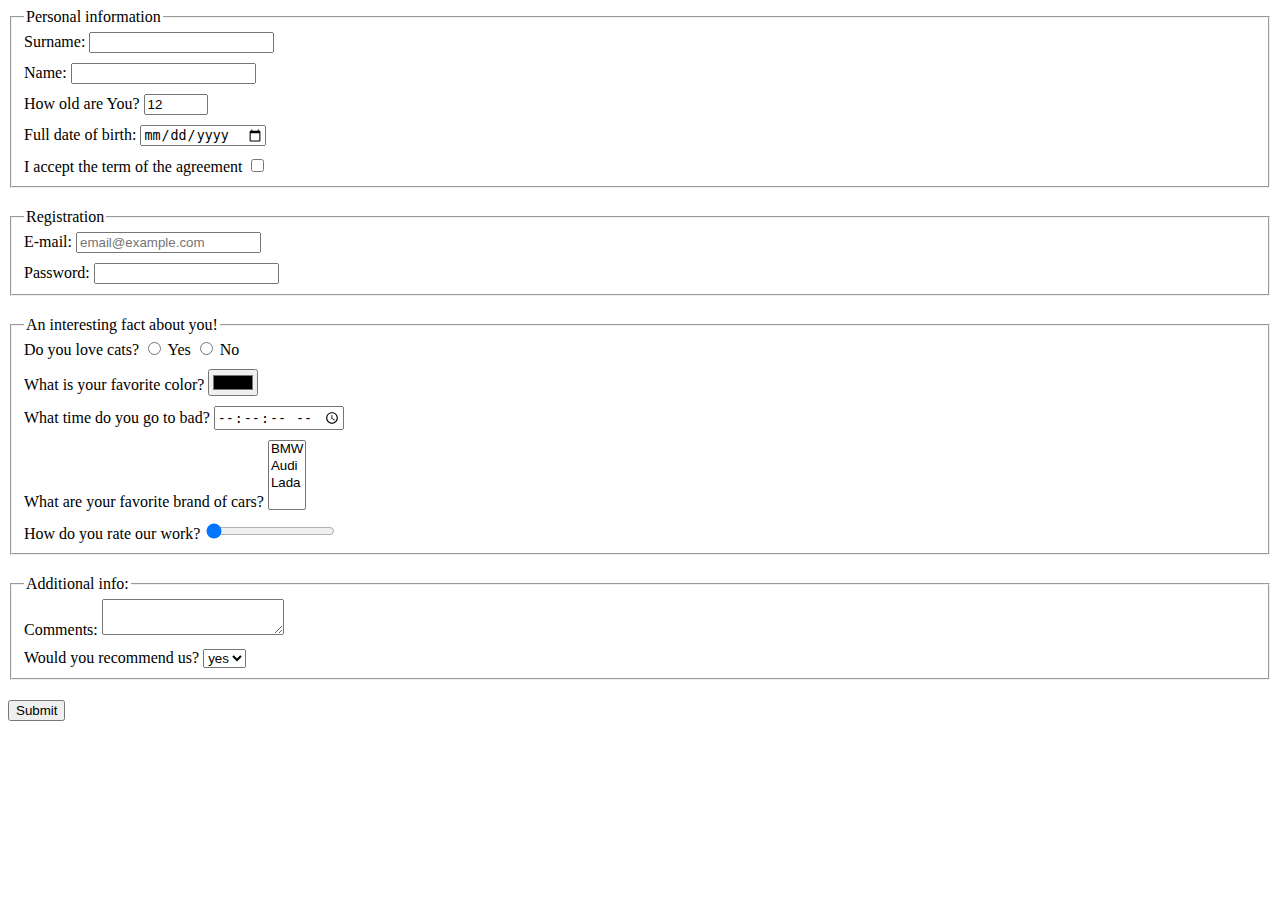
<file: index.html>
<!doctype html><html lang="en"><head><meta charset="UTF-8"><meta name="viewport" content="width=device-width, user-scalable=no, initial-scale=1.0, maximum-scale=1.0, minimum-scale=1.0"><meta http-equiv="X-UA-Compatible" content="ie=edge"><title>HTML Form</title><link rel="stylesheet" href="style.5fc64da5.css"></head><body> <form action="https://mate-academy-form-lesson.herokuapp.com/create-application" method="post"> <fieldset class="group-distance"> <legend>Personal information</legend> <div class="distance"> <label for="surname"> Surname: <input type="text" name="surname" id="surname" autocomplete="off" required> </label> </div> <div class="distance"> <label for="name"> Name: <input type="text" name="name" id="name" autocomplete="off" required> </label> </div> <div class="distance"> <label for="age"> How old are You? <input type="number" name="age" id="age" min="1" max="100" value="12"> </label> </div> <div class="distance"> <label for="dataOfBirth"> Full date of birth: <input type="date" name="dataOfBirth" id="dataOfBirth"> </label> </div> <div class="distance-last"> <label for="termOfAgreement"> I accept the term of the agreement <input type="checkbox" name="termOfAgreement"> </label> </div> </fieldset> <fieldset class="group-distance"> <legend>Registration</legend> <div class="distance"> <label for="email"> E-mail: <input type="email" name="email" id="email" placeholder="email@example.com"> </label> </div> <div class="distance-last"> <label for="password"> Password: <input type="password" name="password" id="password" required> </label> </div> </fieldset> <fieldset class="group-distance"> <legend>An interesting fact about you!</legend> <div class="distance"> <label for="loveCats"> Do you love cats? <input type="radio" name="yes" id="yes"> Yes <input type="radio" name="no" id="no"> No </label> </div> <div class="distance"> <label for="color"> What is your favorite color? <input type="color" name="color" id="color"> </label> </div> <div class="distance"> <label for="time"> What time do you go to bad? <input type="time" name="time" step="2"> </label> </div> <div class="distance"> <label for="carBrend"> What are your favorite brand of cars? <select name="carBrend" multiple> <option value="BMW">BMW</option> <option value="Audi">Audi</option> <option value="Lada">Lada</option> </select> </label> </div> <div class="distance-last"> <label for="rateOurWork"> How do you rate our work? <input type="range" name="rateOurWork" id="rateOurWork" min="1" max="10" value="1"> </label> </div> </fieldset> <fieldset class="group-distance"> <legend>Additional info:</legend> <div class="distance"> <label for="comments"> Comments: <textarea name="comments" id="comments"></textarea> </label> </div> <div class="distance-last"> <label for="recommendation"> Would you recommend us? <select name="recommendation" id="recommendation"> <option value="yes">yes</option> <option value="no">no</option> </select> </label> </div> </fieldset> <button class="btn" type="submit">Submit</button> </form> <script type="text/javascript" src="main.e97352c4.js"></script> </body></html>
</file>
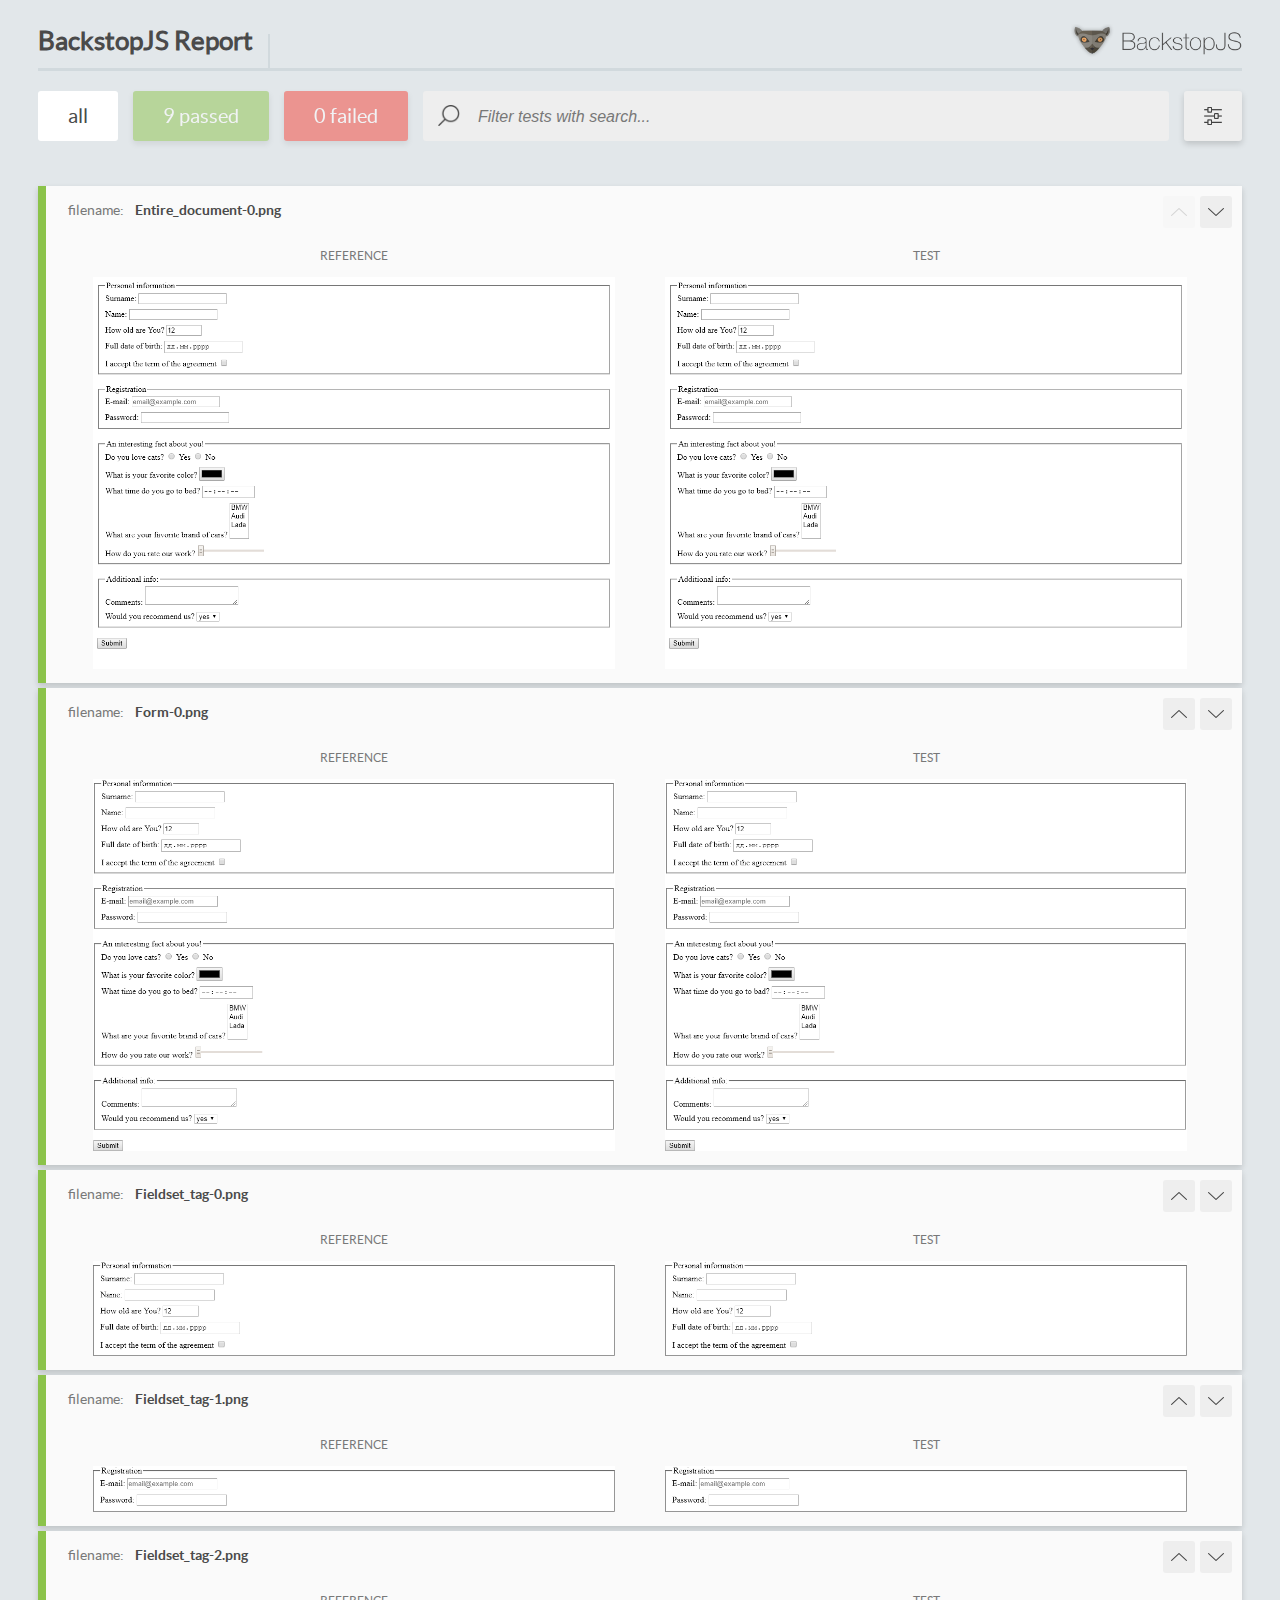
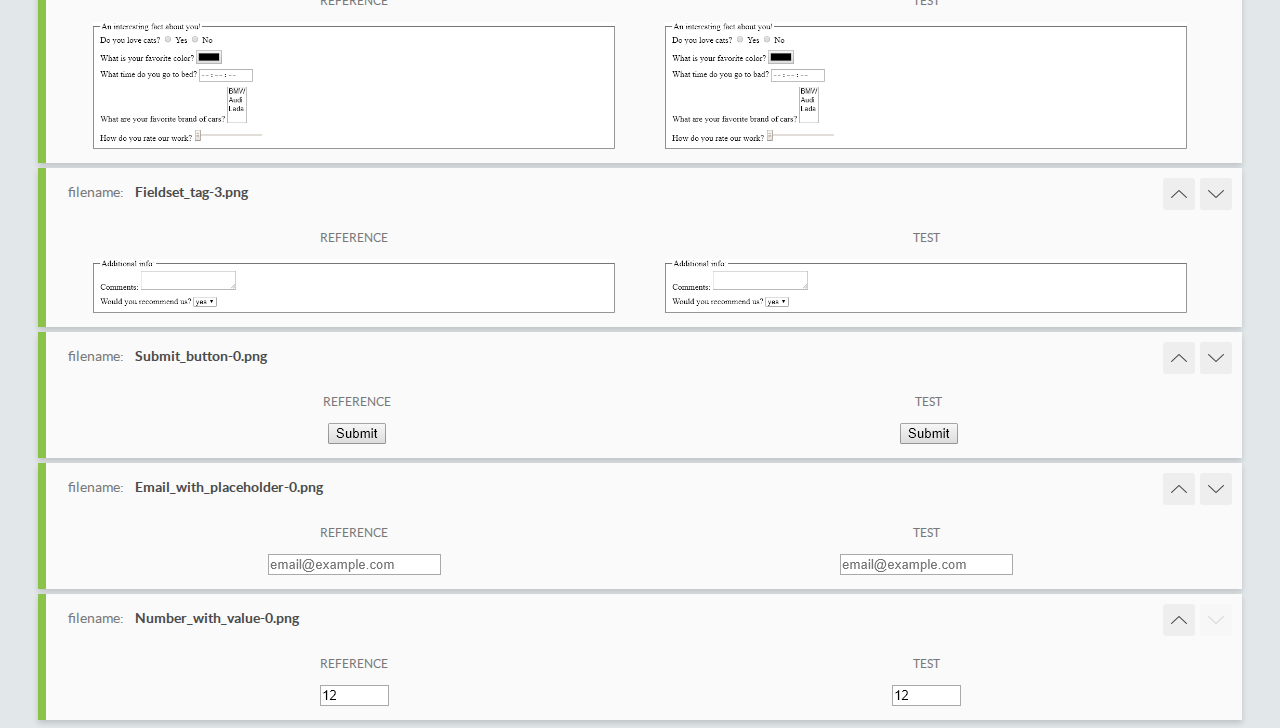
<file: report/html_report/index.html>
<!DOCTYPE html>
<html>
  <head>
    <meta charset="utf-8">
    <title>BackstopJS Report</title>

    <style>
      @font-face {
          font-family: 'latoregular';
          src: url('./assets/fonts/lato-regular-webfont.woff2') format('woff2'),
              url('./assets/fonts/lato-regular-webfont.woff') format('woff');
          font-weight: 400;
          font-style: normal;
      }
      @font-face {
          font-family: 'latobold';
          src: url('./assets/fonts/lato-bold-webfont.woff2') format('woff2'),
              url('./assets/fonts/lato-bold-webfont.woff') format('woff');
          font-weight: 700;
          font-style: normal;
      }

      .ReactModal__Body--open {
          overflow: hidden;
      }
      .ReactModal__Body--open .header {
        display: none;
      }

    </style>
  </head>
  <body style="background-color: #E2E7EA">
    <div id="root">

    </div>
    <script type="text/javascript">
      function report (report) { // eslint-disable-line no-unused-vars
        window.tests = report;
      }
    </script>
    <script type="text/javascript" src="config.js"></script>
    <script type="text/javascript" src="index_bundle.js"></script>
  </body>
</html>
</file>
<file: style.5fc64da5.css>
.distance{margin:0 0 10px;display:block}.group-distance{margin-bottom:20px}.distance-last{margin:0}
/*# sourceMappingURL=style.5fc64da5.css.map */
</file>
